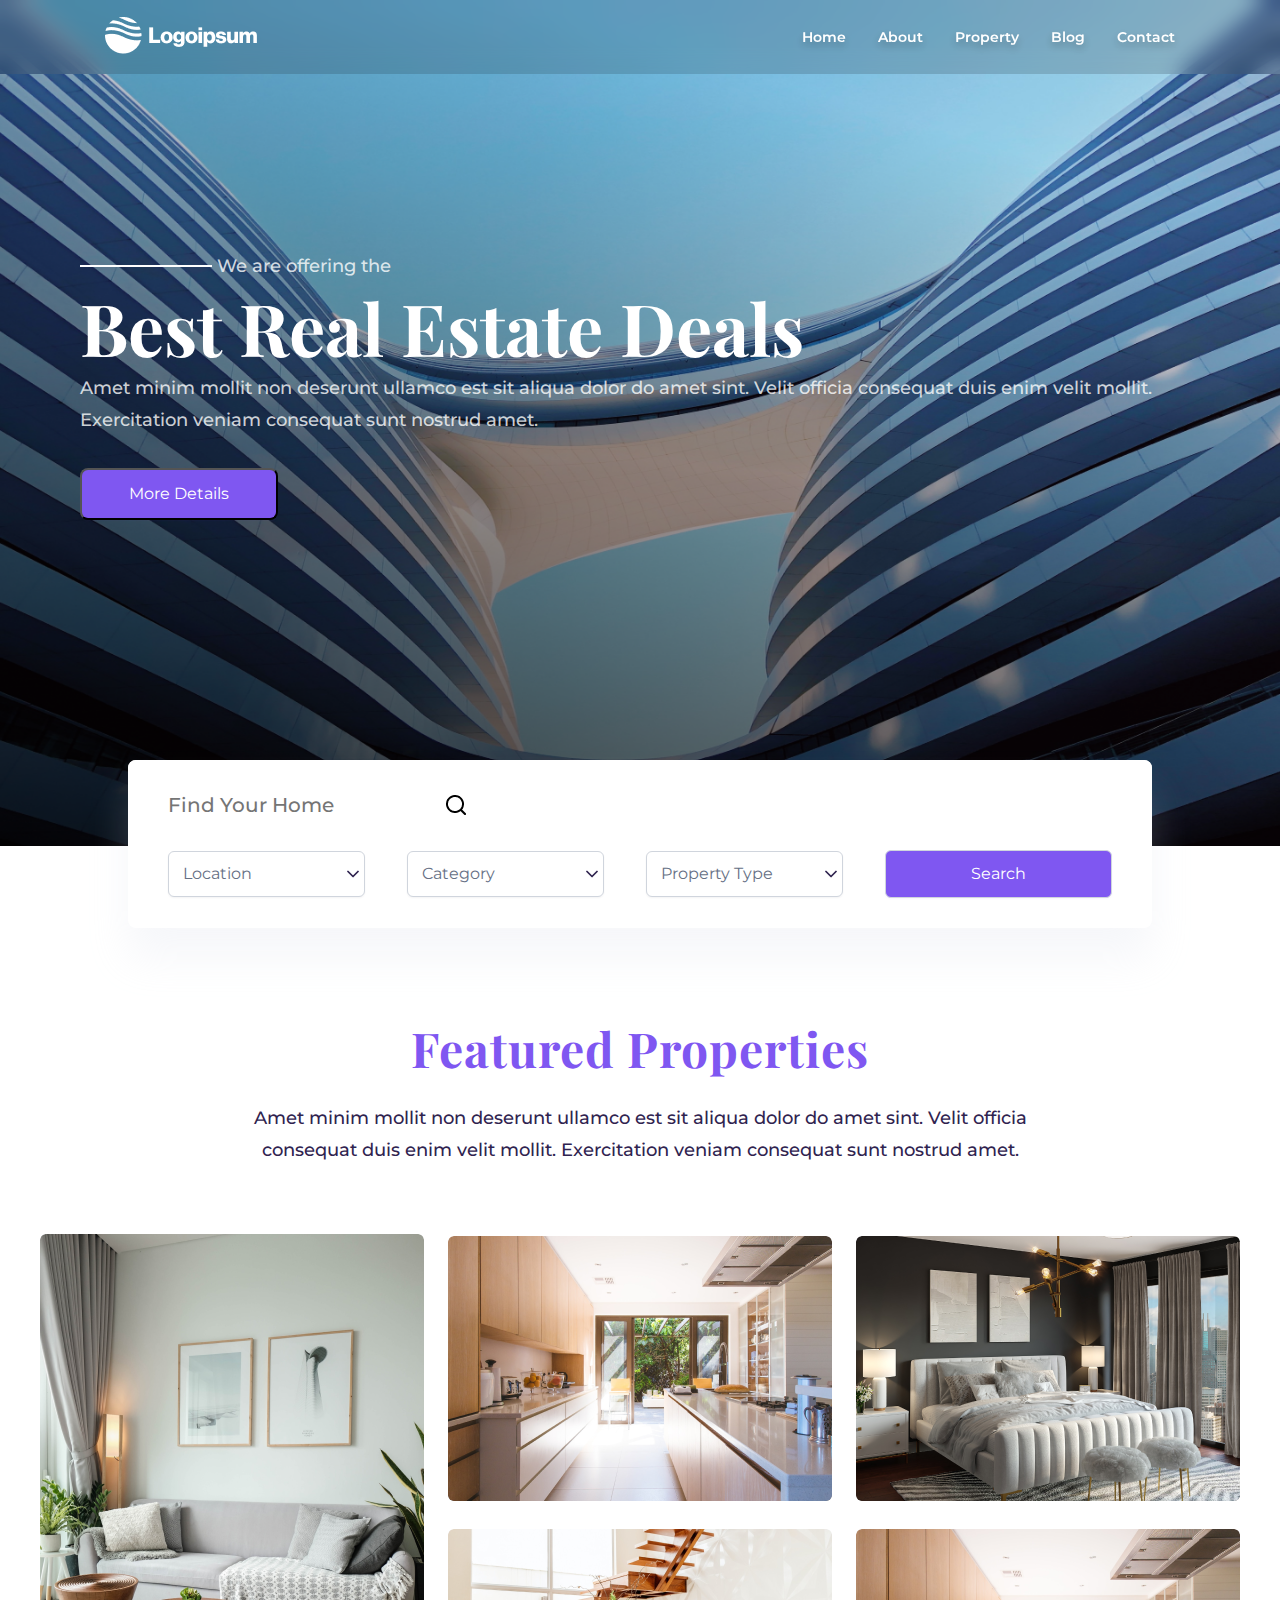
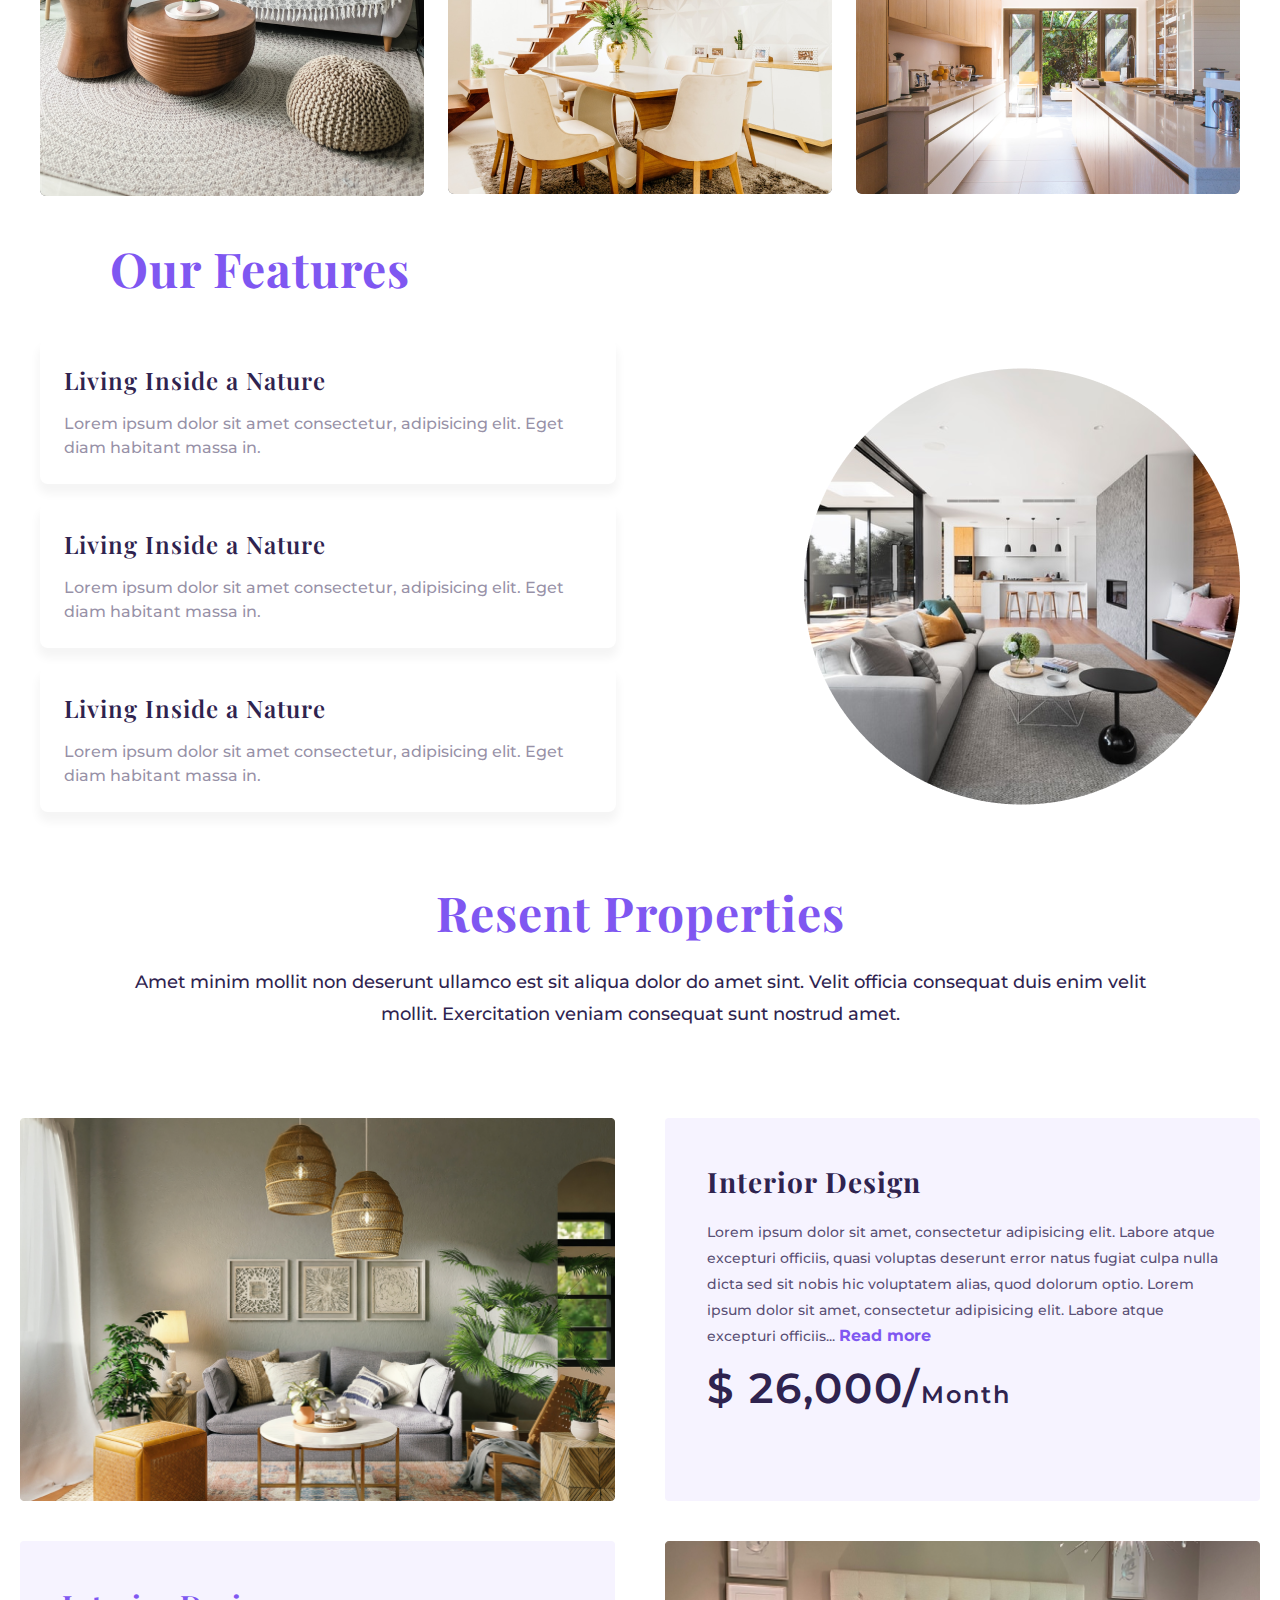
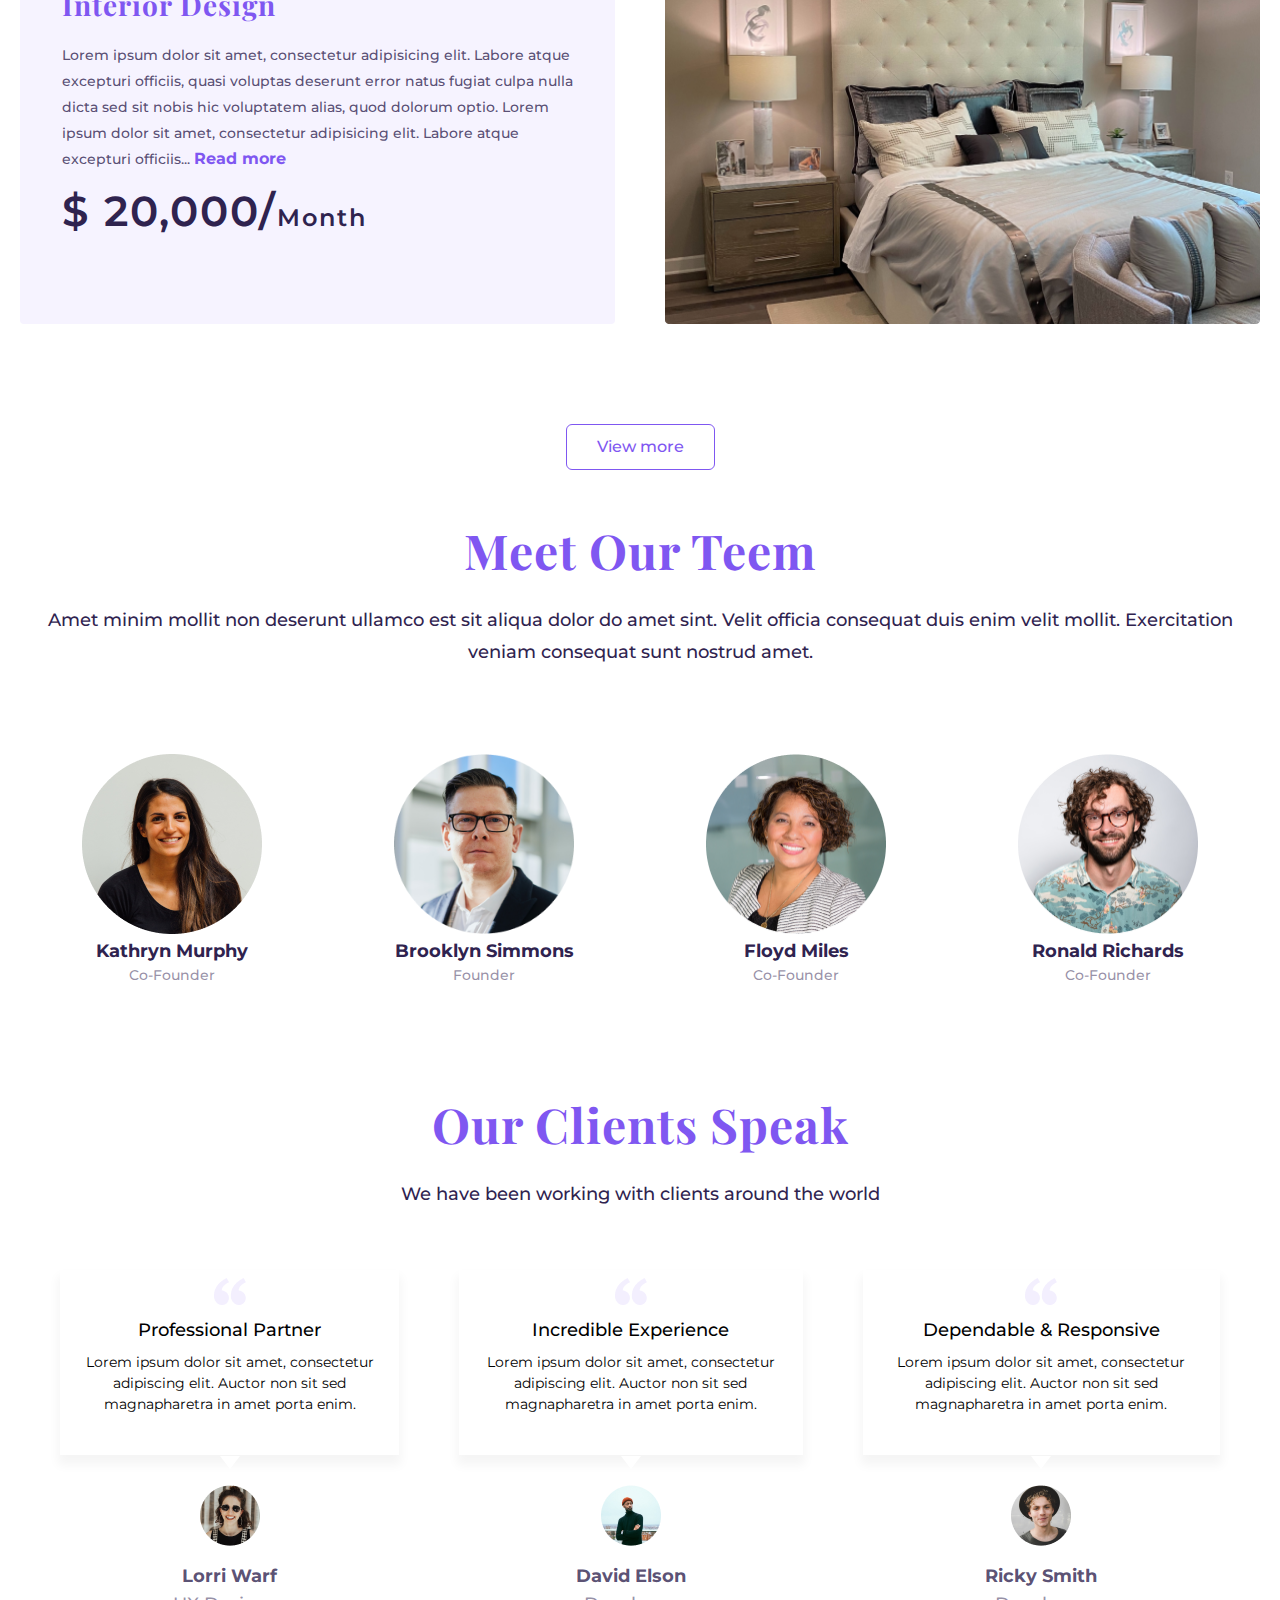
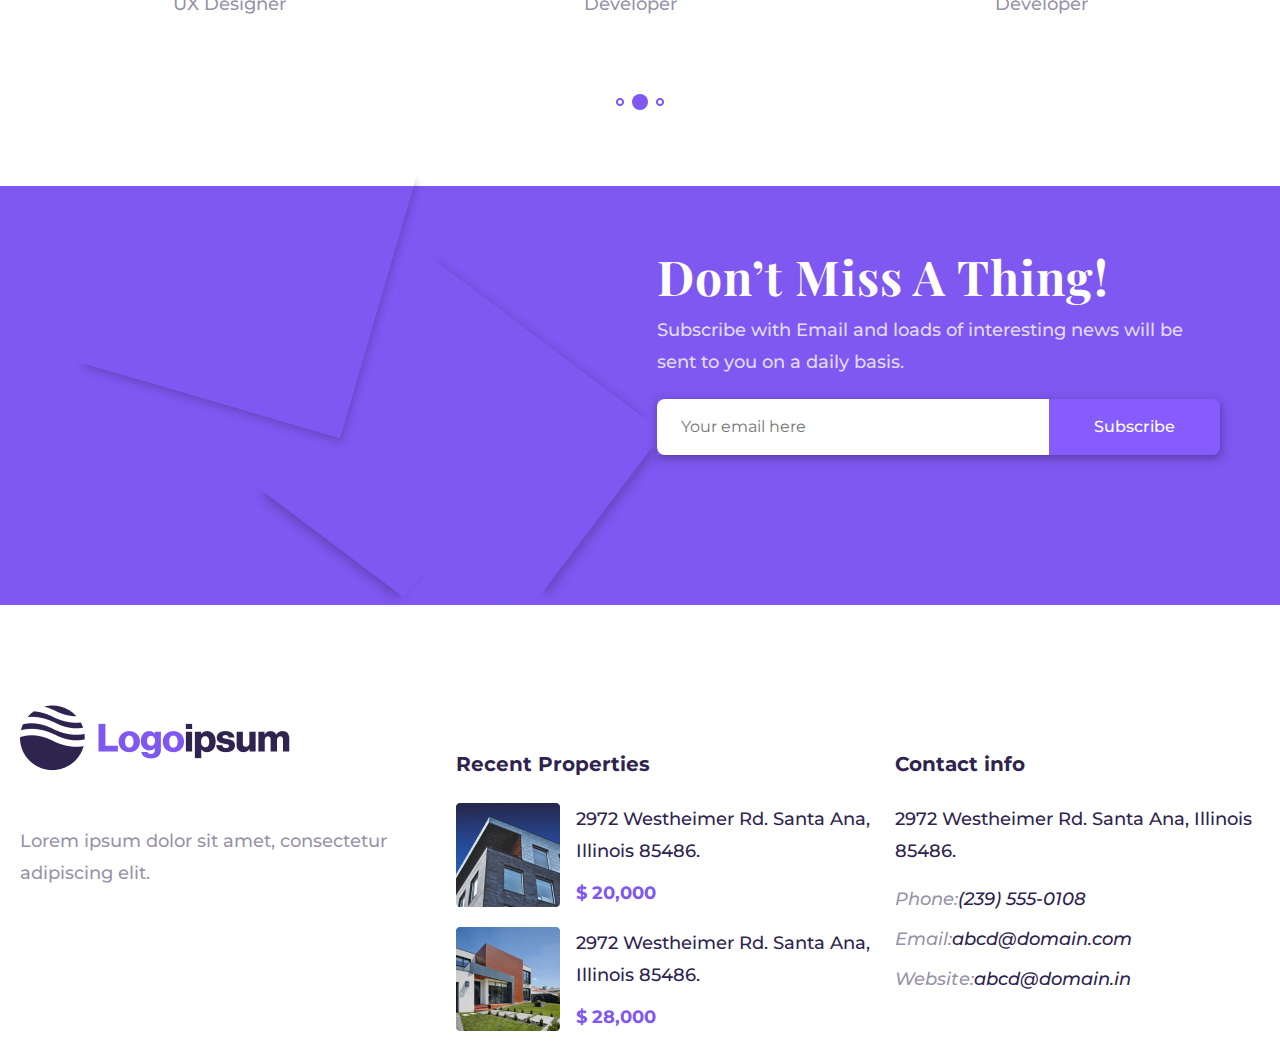
<file: real_estate/index.html>
<!DOCTYPE html>
<html lang="en">

<head>
    <meta charset="UTF-8">
    <meta http-equiv="X-UA-Compatible" content="IE=edge">
    <meta name="viewport" content="width=device-width, initial-scale=1">
    <title>Logoipsum</title>
    <link href="https://fonts.googleapis.com/css2?family=Noto+Sans+JP:wght@300;900&display=swap" rel="stylesheet">
    <link rel="stylesheet" href="/real_estate/main.css">
    <link rel="stylesheet" href="https://cdnjs.cloudflare.com/ajax/libs/font-awesome/5.14.0/css/all.min.css" />
</head>

<body>
    <article>
        <header id="nav">
            <div class="head">
                <div class="nav-header">
                    <a href="#">
                        <img src="/real_estate/img/Logo.png" alt="Logoipsum">
                    </a>

                </div>
                <nav>
                    <div class="nav-con">
                        <div class="nav-btn">
                            <button class="nav-toggle">
                                <i class="fas fa-bars"></i>
                            </button>
                        </div>
                        <div class="links-container">
                            <ul class="links">
                                <li><a href="#home" class="scroll-link">Home</a></li>
                                <li><a href="#about" class="scroll-link">About</a></li>
                                <li><a href="#prop" class="scroll-link">Property</a></li>
                                <li><a href="#blog" class="scroll-link">Blog</a></li>
                                <li><a href="#contact" class="scroll-link">Contact</a></li>
                            </ul>
                        </div>
                    </div>
                </nav>
            </div>
        </header>

        <main>

            <article class="one" id="home">
                <img src="/real_estate/img/Hero.png" alt="" class="back_screen">
                <div class="offer">
                    <span class="hr-sect font">
                        <hr>We are offering the
                    </span>
                    <h1>best real estate deals</h1>
                    <p class="font">Amet minim mollit non deserunt ullamco est sit aliqua dolor do amet sint. Velit
                        officia consequat duis enim velit mollit. Exercitation veniam consequat sunt nostrud amet.</p>
                    <button class="btn_one btn_font">More Details</button>
                </div>
                <form class="search">
                    <div class="finder">
                        <input type="search" name="user" placeholder="Find Your Home" id="find_font"></input>
                        <input type="image" src="/real_estate/img/Search.png" alt="search_icon" class="icon" />
                    </div>
                    <div class="select-sect">
                        <div class="select_box">
                            <select name="location" id="location">
                                <option value="">Location</option>
                            </select>
                            <button class="arr_icon">
                                <img src="/real_estate/img/Arrow-Down.png" alt="arr_icon1">
                            </button>
                        </div>
                        <div class="select_box">
                            <select name="category" id="category">
                                <option value="">Category</option>
                            </select>
                            <button class="arr_icon">
                                <img src="/real_estate/img/Arrow-Down.png" alt="arr_icon2">
                            </button>
                        </div>
                        <div class="select_box sel_type">
                            <select name="property" id="property">
                                <option value="">Property Type</option>
                            </select>
                            <button class="arr_icon">
                                <img src="/real_estate/img/Arrow-Down.png" alt="arr_icon3">
                            </button>
                        </div>
                        <input type="submit" value="Search" id="submit">
                    </div>
                </form>
            </article>

            <article class="two" id="about">
                <div class="feature">
                    <h2>Featured Properties</h2>
                    <p class="feature_font">Amet minim mollit non deserunt ullamco est sit aliqua dolor do amet sint.
                        Velit officia consequat duis enim velit mollit. Exercitation veniam consequat sunt nostrud amet.
                    </p>
                </div>
                <div class="proj_pic">
                    <div class="a_img">
                        <img src="/real_estate/img/Image 1.png" alt="" class="item-a">
                        <div class="backstg item-a">
                            <div class="proj_des">
                                <h2 class="h2-font">New Property</h2>
                                <p class="font1">Amet minim mollit non deserunt ullamco est sit aliqua dolor do amet</p>
                                <button type="button" class="btn_icon">
                                    <img src="/real_estate/img/Icon only.png" alt="arrow-right">
                                </button>
                            </div>
                        </div>
                    </div>
                    <div class="b_img">
                        <img src="/real_estate/img/Image 5.png" alt="" class="item-b">
                        <div class="backstg item-b">
                            <div class="proj_des">
                                <h2 class="h2-font">New Property</h2>
                                <p class="font1">Amet minim mollit non deserunt ullamco est sit aliqua dolor do amet</p>
                                <button type="button" class="btn_icon">
                                    <img src="/real_estate/img/Icon only.png" alt="arrow-right">
                                </button>
                            </div>
                        </div>
                    </div>
                    <div class="c_img">
                        <img src="/real_estate/img/Image 3.png" alt="" class="item-c">
                        <div class="backstg item-c">
                            <div class="proj_des">
                                <h2 class="h2-font">New Property</h2>
                                <p class="font1">Amet minim mollit non deserunt ullamco est sit aliqua dolor do amet</p>
                                <button type="button" class="btn_icon">
                                    <img src="/real_estate/img/Icon only.png" alt="arrow-right">
                                </button>
                            </div>
                        </div>
                    </div>
                    <div class="d_img">
                        <img src="/real_estate/img/Image 4.png" alt="" class="item-d">
                        <div class="backstg item-d">
                            <div class="proj_des">
                                <h2 class="h2-font">New Property</h2>
                                <p class="font1">Amet minim mollit non deserunt ullamco est sit aliqua dolor do amet</p>
                                <button type="button" class="btn_icon">
                                    <img src="/real_estate/img/Icon only.png" alt="arrow-right">
                                </button>
                            </div>
                        </div>
                    </div>
                    <div class="e_img">
                        <img src="/real_estate/img/Image 5.png" alt="" class="item-e">
                        <div class="backstg item-e">
                            <div class="proj_des">
                                <h2 class="h2-font">New Property</h2>
                                <p class="font1">Amet minim mollit non deserunt ullamco est sit aliqua dolor do amet</p>
                                <button type="button" class="btn_icon">
                                    <img src="/real_estate/img/Icon only.png" alt="arrow-right">
                                </button>
                            </div>
                        </div>
                    </div>
                </div>
            </article>

            <article class="three">
                <div class="h2_con">
                    <h2>Our Features</h2>
                </div>
                <div class="main_con">
                    <div>
                        <div class="containers">
                            <span class="con_title">Living Inside a Nature</span>
                            <p class="con_des">
                                Lorem ipsum dolor sit amet consectetur, adipisicing elit. Eget diam habitant massa in.
                            </p>
                        </div>
                        <div class="containers">
                            <span class="con_title">Living Inside a Nature</span>
                            <p class="con_des">
                                Lorem ipsum dolor sit amet consectetur, adipisicing elit. Eget diam habitant massa in.
                            </p>
                        </div>
                        <div class="containers">
                            <span class="con_title">Living Inside a Nature</span>
                            <p class="con_des">
                                Lorem ipsum dolor sit amet consectetur, adipisicing elit. Eget diam habitant massa in.
                            </p>
                        </div>
                    </div>
                    <div class="img_con">
                        <img src="/real_estate/img/Cover.png" alt="" class="cover">
                    </div>
                </div>
            </article>

            <article class="four" id="prop">
                <div class="feature">
                    <h2>Resent Properties</h2>
                    <p class="feature_font">Amet minim mollit non deserunt ullamco est sit aliqua dolor do amet
                        sint. Velit officia consequat duis enim velit mollit. Exercitation veniam consequat sunt
                        nostrud amet.</p>
                </div>
                <div class="main_box">
                    <div class="example">
                        <div class="img_des">
                            <img src="/real_estate/img/Image 6.png" alt="">
                        </div>
                        <div class="des_descripe">
                            <span class="design_black">Interior Design</span>
                            <p class="design_p">Lorem ipsum dolor sit amet, consectetur adipisicing elit. Labore
                                atque excepturi
                                officiis, quasi voluptas deserunt error natus fugiat culpa nulla dicta sed sit nobis
                                hic voluptatem alias, quod dolorum optio. Lorem ipsum dolor sit amet, consectetur
                                adipisicing elit. Labore atque excepturi
                                officiis...
                                <a href="#" id="box_a">Read more</a>
                            </p>
                            <span class="price">$ 26,000/<span class="price_month">Month</span></span>
                        </div>
                    </div>
                    <div class="example">
                        <div class="des_descripe">
                            <span class="design_purple">Interior Design</span>
                            <p class="design_p">Lorem ipsum dolor sit amet, consectetur adipisicing elit. Labore
                                atque excepturi
                                officiis, quasi voluptas deserunt error natus fugiat culpa nulla dicta sed sit nobis
                                hic voluptatem alias, quod dolorum optio. Lorem ipsum dolor sit amet, consectetur
                                adipisicing elit. Labore atque excepturi
                                officiis...
                                <a href="#" id="box_a">Read more</a>
                            </p>
                            <span class="price">$ 20,000/<span class="price_month">Month</span></span>
                        </div>
                        <div class="img_des">
                            <img src="/real_estate/img/Image 7.png" alt="">
                        </div>
                    </div>
                </div>
                <button type="button" class="more_btn">View more</button>
            </article>

            <article class="five" id="blog">
                <div class="feature5">
                    <h2>Meet Our Teem</h2>
                    <p class="feature_font">Amet minim mollit non deserunt ullamco est sit aliqua dolor do amet
                        sint. Velit officia consequat duis enim velit mollit. Exercitation veniam consequat sunt
                        nostrud amet.</p>
                </div>
                <div class="team_members">
                    <div class="member" id="team_member">
                        <img src="/real_estate/img/Avatar Mask.png" alt="" class="member_img">
                        <div>
                            <span class="co_founder_name">Kathryn Murphy</span>
                            <p class="position">Co-Founder</p>
                        </div>
                        <div class="social_contacts">
                            <a href="#"><img src="/real_estate/img/icons8-facebook.svg"></a>
                            <a href="#"><img src="/real_estate/img/icons8-instagram.svg"></a>
                            <a href="#"><img src="/real_estate/img/icons8-linkedin.svg"></a>
                            <a href="#"><img src="/real_estate/img/icons8-twitter.svg"></a>
                        </div>
                    </div>
                    <div class="member" id="team_member">
                        <img src="/real_estate/img/Avatar Mask (1).png" alt="" class="member_img">
                        <div>
                            <span class="co_founder_name">Brooklyn Simmons</span>
                            <p class="position">Founder</p>
                        </div>
                        <div class="social_contacts">
                            <a href="#"><img src="/real_estate/img/icons8-facebook.svg"></a>
                            <a href="#"><img src="/real_estate/img/icons8-instagram.svg"></a>
                            <a href="#"><img src="/real_estate/img/icons8-linkedin.svg"></a>
                            <a href="#"><img src="/real_estate/img/icons8-twitter.svg"></a>
                        </div>
                    </div>
                    <div class="member" id="team_member">
                        <img src="/real_estate/img/Avatar Mask (2).png" alt="" class="member_img">
                        <div>
                            <span class="co_founder_name">Floyd Miles</span>
                            <p class="position">Co-Founder</p>
                        </div>
                        <div class="social_contacts">
                            <a href="#"><img src="/real_estate/img/icons8-facebook.svg"></a>
                            <a href="#"><img src="/real_estate/img/icons8-instagram.svg"></a>
                            <a href="#"><img src="/real_estate/img/icons8-linkedin.svg"></a>
                            <a href="#"><img src="/real_estate/img/icons8-twitter.svg"></a>
                        </div>
                    </div>
                    <div class="member" id="team_member">
                        <img src="/real_estate/img/Avatar Mask (3).png" alt="" class="member_img">
                        <div>
                            <span class="co_founder_name">Ronald Richards</span>
                            <p class="position">Co-Founder</p>
                        </div>
                        <div class="social_contacts">
                            <a href="#"><img src="/real_estate/img/icons8-facebook.svg"></a>
                            <a href="#"><img src="/real_estate/img/icons8-instagram.svg"></a>
                            <a href="#"><img src="/real_estate/img/icons8-linkedin.svg"></a>
                            <a href="#"><img src="/real_estate/img/icons8-twitter.svg"></a>
                        </div>
                    </div>
                </div>
            </article>

            <article class="six">
                <div class="feature6">
                    <h2>Our Clients Speak</h2>
                    <p class="feature_font">We have been working with clients around the world</p>
                </div>
                <div class="clients">
                    <div class="clients_bond">
                        <div class="client_">
                            <div class="opinion_box">
                                <img src="/real_estate/img/Quote Mark.png" alt="" id="client_quotemark">
                                <div class="client_opinion">
                                    <span class="client_title">Professional Partner</span>
                                    <p class="client_des" id="info-left">Lorem ipsum dolor sit amet, consectetur
                                        adipiscing elit. Auctor
                                        non sit sed magna
                                        pharetra in amet porta enim.</p>
                                </div>
                            </div>
                            <div class="profile">
                                <img src="/real_estate/img/Profile.png" alt="" id="person-img-left">
                                <div>
                                    <span class="client_name" id="author-left">Lorri Warf</span>
                                    <p class="client_position" id="job-left">UX Designer</p>
                                </div>
                            </div>
                        </div>
                        <div class="client_">
                            <div class="opinion_box">
                                <img src="/real_estate/img/Quote Mark.png" alt="" id="client_quotemark">
                                <div class="client_opinion">
                                    <span class="client_title">Incredible Experience</span>
                                    <p class="client_des" id="info-center">Lorem ipsum dolor sit amet, consectetur
                                        adipiscing elit. Auctor
                                        non sit sed magna
                                        pharetra in amet porta enim.</p>
                                </div>
                            </div>
                            <div class="profile">
                                <img src="/real_estate/img/Profile (1).png" alt="" id="person-img-center">
                                <div>
                                    <span class="client_name" id="author-center">David Elson</span>
                                    <p class="client_position" id="job-center">Developer</p>
                                </div>
                            </div>
                        </div>
                        <div class="client_">
                            <div class="opinion_box">
                                <img src="/real_estate/img/Quote Mark.png" alt="" id="client_quotemark">
                                <div class="client_opinion">
                                    <span class="client_title">Dependable & Responsive</span>
                                    <p class="client_des" id="info-right">Lorem ipsum dolor sit amet, consectetur
                                        adipiscing elit. Auctor
                                        non sit sed magna
                                        pharetra in amet porta enim.</p>
                                </div>
                            </div>
                            <div class="profile">
                                <img src="/real_estate/img/Profile (2).png" alt="" id="person-img-right">
                                <div>
                                    <span class="client_name" id="author-right">Ricky Smith</span>
                                    <p class="client_position" id="job-right">Developer</p>
                                </div>
                            </div>
                        </div>
                    </div>
                    <div class="dots">
                        <button type="button" id="outlined_dots" class="prev-btn-spec">
                            <img src="/real_estate/img/Outlined.png">
                            <div class="prev_dot_img"></div>
                        </button>
                        <button type="button" id="outlined_dots" class="center-btn-spec">
                            <img src="/real_estate/img/Outlined.png">
                            <div class="active_dot"></div>
                        </button>
                        <button type="button" id="outlined_dots" class="next-btn-spec">
                            <img src="/real_estate/img/Outlined.png">
                            <div class="next_dot_img"></div>
                        </button>
                    </div>
                </div>
            </article>

            <article class="seven">
                <div class="tie_box">
                    <div class="rect">
                        <div class="rectangular_one"></div>
                        <div class="rectangular_two"></div>
                    </div>
                    <div class="newsletter">
                        <div class="request_des">
                            <h2 id="color_font">Don’t Miss A Thing!</h2>
                            <p class="font">Subscribe with Email and loads of interesting news will be sent to you on a
                                daily basis.</p>
                        </div>
                        <form class="send_request">
                            <input type="text" placeholder="Your email here" class="email_input"></input>
                            <button type="button" class="sub_btn">Subscribe</button>
                        </form>
                    </div>
                </div>
            </article>

            <article class="eight" id="contact">
                <div class="logo_description">
                    <a href="#">
                        <img src="/real_estate/img/Logo_footer.png" alt="">
                    </a>
                    <div>
                        <p class="logodes_font">Lorem ipsum dolor sit amet, consectetur adipiscing elit.</p>
                    </div>
                </div>
                <div class="box_style">
                    <div class="footer_title_font">Recent Properties</div>
                    <div class="prop_main_box">
                        <div class="prop_box">
                            <img src="/real_estate/img/Cover_property1.png" alt="" class="photoprop">
                            <div class="prop_description">
                                <p class="developer_info">2972 Westheimer Rd. Santa Ana, Illinois 85486.</p>
                                <span class="prop_price">$ 20,000</span>
                            </div>
                        </div>
                        <div class="prop_box">
                            <img src="/real_estate/img/Cover_property.png" alt="" class="photoprop">
                            <div class="prop_description">
                                <p class="developer_info">2972 Westheimer Rd. Santa Ana, Illinois 85486.</p>
                                <span class="prop_price">$ 28,000</span>
                            </div>
                        </div>
                    </div>
                </div>
                <div class="box_style">
                    <div class="footer_title_font">Contact info</div>
                    <div class="info_box">
                        <div>
                            <p class="developer_info">2972 Westheimer Rd. Santa Ana, Illinois 85486.</p>
                        </div>
                        <address class="contact_info">
                            <p class="developer_info"><span class="media_color">Phone:</span><a class="contact_color"
                                    href="tel:(239) 555-0108">(239) 555-0108</a></p>
                            <p class="developer_info"><span class="media_color">Email:</span><a class="contact_color"
                                    href="mailto:abcd@domain.com">abcd@domain.com</a></p>
                            <p class="developer_info"><span class="media_color">Website:</span><a class="contact_color"
                                    href="#">abcd@domain.in</a></p>
                        </address>
                    </div>
                </div>
            </article>
        </main>
    </article>
    <!-- back to top button -->
    <a href="#home" class="bounce top-link">
        <i class="fas fa-arrow-up"></i>
    </a>

    <script src="/real_estate/app.js"></script>
</body>

</html>
</file>
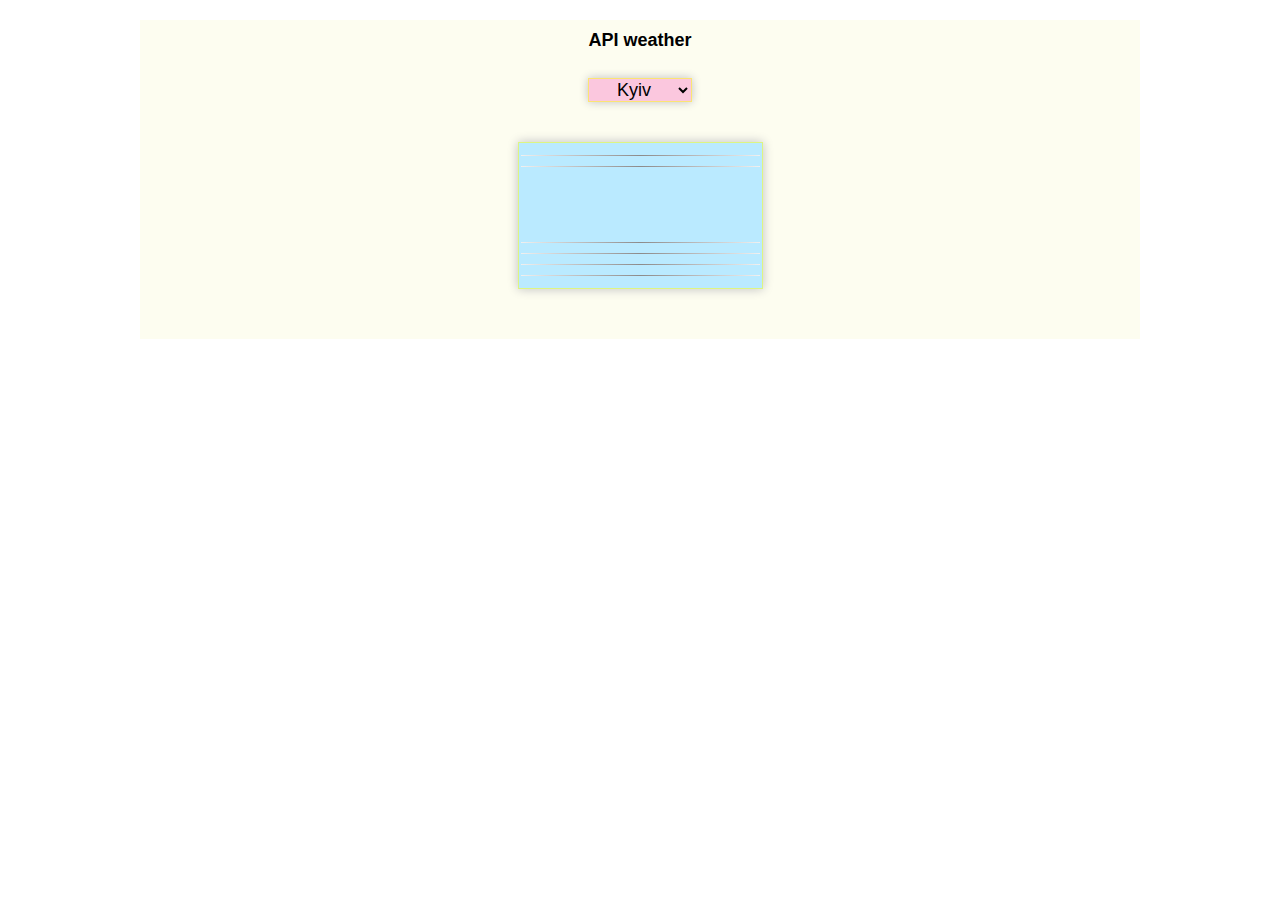
<file: weather_app/index.html>
<!DOCTYPE html>
<html lang="en">

<head>
    <meta charset="UTF-8">
    <meta name="viewport" content="width=device-width, initial-scale=1.0">
    <meta http-equiv="X-UA-Compatible" content="ie=edge">
    <link rel="stylesheet" href="/weather_app/weather_app.css">
    <title>API weather</title>
</head>

<body>
    <div class="container">
        <h1>API weather</h1>

        <div class="weather">
            <section class="main-cities">

            </section>

            <section class="display">
                <p class="citi-name"></p>
                <hr>
                <p class="temperatura"></p>
                <hr>
                <p class="icon"></p>
                <hr>
                <p class="weather-description"></p>
                <hr>
                <p class="wind-deg"></p>
                <hr>
                <p class="wind-speed"></p>
                <hr>
                <p class="pressure"></p>
            </section>
        </div>
    </div>


    <script src="/weather_app/weather_app.js"></script>
</body>

</html>
</file>
<file: real_estate/main.css>
@import url('https://fonts.googleapis.com/css2?family=IBM+Plex+Serif:wght@400;700&family=Montserrat:wght@300;400;500;600;700;800&family=Playfair+Display:wght@400;500;600;700;800&family=Roboto:ital,wght@0,400;0,700;1,400&display=swap');

*,
::after,
::before {
    margin: 0;
    padding: 0;
    box-sizing: border-box;
}

html,
body {
    width: 100%;
    height: 100%;
}

/* header */

header {
    position: absolute;
    left: 0px;
    right: 0px;
    top: 0px;
    background: rgba(0, 0, 0, 0.15);
    backdrop-filter: blur(11px);
}

.head {
    margin-left: 90px;
    margin-right: 90px;
    padding: 15px;
    display: flex;
    place-content: end space-between;
    align-items: center;
    text-align: center;
}

.nav-header {
    display: flex;
}

.nav-toggle {
    display: none;
}

a {
    text-decoration: none;
    color: white;
}

ul {
    list-style-type: none;
    display: flex;
    flex-direction: row;
    justify-content: flex-end;
    align-items: center;
    gap: 32px;
    font-family: 'Montserrat';
    font-style: normal;
    font-size: 14px;
    font-weight: 600;
    line-height: 20px;
    letter-spacing: 0px;
    filter: drop-shadow(0px 4px 4px rgba(0, 0, 0, 0.25));
}

li a:hover {
    text-shadow: #fff 1px 0 10px;
}

@media only screen and (min-width: 320px) and (max-width: 480px) {
    header {
        position: relative;
        background-color: rgba(83, 167, 201, 1);
    }

    .head {
        align-items: center;
        justify-content: space-between;
        margin-left: 1px;
        margin-right: 1px;
        padding: 5px;
    }

    .nav-header {
        margin-bottom: auto;
    }

    .nav-header img {
        width: 70%;
    }

    .nav-con {
        display: flex;
        flex-wrap: wrap;
        flex-direction: column;
        justify-content: flex-end;
    }

    .nav-btn {
        display: flex;
        justify-content: flex-end;
    }

    .nav-toggle {
        display: flex;
        font-size: 1.5rem;
        color: white;
        background: transparent;
        border-color: transparent;
        transition: all 0.3s linear;
        cursor: pointer;
    }

    .links-container {
        height: 0;
        overflow: hidden;
        transition: all 0.3s linear;
    }

    .links {
        flex-wrap: wrap;
        flex-direction: column;
        align-items: flex-end;
        font-size: 12px;
    }

    .show-links {
        height: 130px;
    }

    ul {
        gap: 8px;
    }
}

@media only screen and (min-width: 481px) and (max-width: 768px) {
    .head {
        margin-left: 1px;
        margin-right: 1px;
        padding: 5px;
    }

    .nav-header img {
        width: 80%;
    }

    ul {
        gap: 16px;
    }
}

/* block one */

.back_screen {
    width: 100%;
    height: 100%;
}

.offer {
    position: absolute;
    display: flex;
    flex-direction: column;
    margin: 0 auto;
    top: 250px;
    padding: 0px 100px 0px 80px;
    color: white;
}

.hr-sect {
    width: 40%;
}

.font {
    font-family: 'Montserrat';
    font-size: 18px;
    font-weight: 500;
    line-height: 32px;
    letter-spacing: 0px;
    text-align: left;
    color: rgba(255, 255, 255, 0.8);
}

hr {
    margin-top: 15px;
    margin-left: auto;
    margin-right: 5px;
    float: left;
    width: 30%;
    border: 1px solid #FFFFFF;
}

h1 {
    text-transform: capitalize;
    font-family: 'Playfair Display';
    font-size: 72px;
    font-weight: 700;
    line-height: 90px;
    letter-spacing: 0em;
    text-align: left;
    flex: none;
    align-self: stretch;
}

.btn_one {
    margin-top: 32px;
    background-color: #7F57F1;
    color: #FFFFFF;
    display: flex;
    justify-content: center;
    align-items: center;
    padding: 12px 20px;
    box-shadow: 0px 1px 2px rgba(127, 87, 241, 0.05);
    border-radius: 8px;
    width: 18%;
}

.btn_one:hover {
    animation: none;
    transform: scale(1.02);
}

.btn_font {
    font-family: 'Montserrat';
    font-style: normal;
    font-size: 15.7px;
    font-weight: 400;
    line-height: 24px;
    letter-spacing: 0em;
    text-align: left;
}

.search {
    display: flex;
    flex-direction: column;
    position: relative;
    bottom: 90px;
    justify-content: center;
    margin: 0 auto;
    background: #FFFFFF;
    box-shadow: 0px 30px 40px rgba(212, 217, 232, 0.2);
    border-radius: 8px;
    width: 80%;
}

.finder {
    display: flex;
    flex-direction: row;
    border-radius: 8px;
    background: #FFFFFF;
    padding: 30px 40px 15px 40px;
}

#find_font {
    font-family: 'Montserrat';
    font-style: normal;
    font-weight: 500;
    font-size: 20px;
    line-height: 30px;
    color: #2F234F;
    margin: 0;
    border: 0;
}

.icon {
    position: relative;
    margin-top: 3px;
    margin-bottom: 3px;
}

.select-sect {
    display: flex;
    flex-direction: row;
    align-items: center;
    gap: 42px;
    padding: 15px 40px 30px 40px;
}

.select_box {
    display: flex;
    justify-content: flex-end;
    width: 100%;
}

#location,
#category,
#property {
    padding: 10px 14px;
    width: 100%;
    background: #FFFFFF;
    border: 1px solid #D0D5DD;
    box-shadow: 0px 1px 2px rgba(16, 24, 40, 0.05);
    border-radius: 6px;
    font-family: 'Montserrat';
    font-size: 16px;
    font-weight: 400;
    line-height: 24px;
    letter-spacing: 0em;
    text-align: left;
    color: #667085;
    appearance: none;
}

.arr_icon {
    position: absolute;
    border-radius: 0px;
    margin: 13px 2px 13px 5px;
    border: 0;
    background: #FFFFFF;
}

#submit {
    padding: 11px 18px;
    width: 100%;
    border: 1px solid #D0D5DD;
    background: #7F57F1;
    box-shadow: 0px 1px 2px rgba(127, 87, 241, 0.05);
    border-radius: 6px;
    font-family: 'Montserrat';
    font-size: 16px;
    font-weight: 400;
    line-height: 24px;
    letter-spacing: 0em;
    color: #FFFFFF;
}

#submit:hover {
    animation: none;
    transform: scale(1.02);
}

@media only screen and (min-width: 320px) and (max-width: 480px) {
    .offer {
        margin-top: -250px;
        padding: 50px 10px;
        position: static;
    }

    hr {
        margin-top: 6px;
        width: 15%;
    }

    .font {
        font-size: 13px;
        line-height: 15px;
        padding-top: 10px;
        width: 90%;
    }

    h1 {
        font-size: 32px;
        line-height: 30px;
    }

    .btn_one {
        margin-top: 9px;
        width: 30%;
        padding: 5px 8px;
    }

    .btn_font {
        font-size: 10px;
    }

    .search {
        bottom: 50px;
        margin-top: 10px;
    }

    .finder {
        justify-content: center;
    }

    #find_font {
        font-size: 18px;
    }

    .select-sect {
        flex-wrap: wrap;
        justify-content: space-around;
        gap: 0px;
        padding: 0px;
    }

    .select_box {
        width: 47%;
        padding: 10px 0px;
    }

    #property {
        padding: 10px;
    }

    .sel_type {
        width: 55%;
    }
}

@media only screen and (min-width: 481px) and (max-width: 768px) {
    .offer {
        top: 70px;
        padding: 0px 10px;
    }

    hr {
        margin-top: 6px;
        width: 15%;
    }

    .font {
        font-size: 15px;
        line-height: 15px;
        padding-top: 10px;
        width: 80%;
    }

    h1 {
        font-size: 42px;
        line-height: 40px;
    }

    .hr-sect {
        width: auto;
    }

    .btn_one {
        margin-top: 12px;
        width: 29%;
        padding: 5px 8px;
    }

    .btn_font {
        font-size: 13px;
    }

    .search {
        width: 70%;
        bottom: 60px;
    }

    .select-sect {
        flex-wrap: wrap;
    }
}

@media only screen and (min-width: 769px) and (max-width: 984px) {
    .offer {
        top: 150px;
        padding: 0px 30px;
    }

    h1 {
        font-size: 42px;
        line-height: 70px;
    }

    .btn_one {
        margin-top: 12px;
        width: 21%;
    }

    .select-sect {
        flex-wrap: wrap;
    }
}

/* block two */

.feature {
    position: relative;
    display: flex;
    flex-direction: column;
    row-gap: 24px;
    justify-content: center;
    align-items: center;
    text-align: center;
    margin-bottom: 68px;
    padding: 0px 210px;
}

h2 {
    text-transform: capitalize;
    font-family: 'Playfair Display';
    font-size: 48px;
    font-weight: bold;
    line-height: 60px;
    letter-spacing: 1px;
    color: #7F57F1;
}

.feature_font {
    font-family: 'Montserrat';
    font-size: 18px;
    font-weight: 500;
    line-height: 32px;
    letter-spacing: 0px;
    color: #2F234F;
}

.item-a {
    grid-area: a;
}

.item-b {
    grid-area: b;
}

.item-c {
    grid-area: c;
}

.item-d {
    grid-area: d;
}

.item-e {
    grid-area: e;
}

.proj_pic {
    overflow: hidden;
    perspective: 1px;
    border-collapse: separate;
    gap: 24px;
    display: grid;
    grid-template-columns: auto;
    grid-template-rows: auto;
    justify-content: center;
    grid-template-areas:
        "a b c"
        "a d e";
}

.item-a {
    background-image:
        linear-gradient(to bottom, rgba(245, 246, 252, 0.52), rgba(0, 0, 0, 0.5));
    height: 562px;
    width: auto;
    background-size: cover;
    color: white;
    border-radius: 6px;
}

.item-b,
.item-c,
.item-d,
.item-e {
    background-image:
        linear-gradient(to bottom, rgba(245, 246, 252, 0.52), rgba(0, 0, 0, 0.5));
    height: 265px;
    width: auto;
    background-size: cover;
    color: white;
    border-radius: 6px;
}

.a_img {
    grid-row: span 2;
}

.backstg {
    position: absolute;
    justify-content: center;
    width: 100%;
    display: none;
}

.a_img,
.b_img,
.c_img,
.d_img,
.e_img {
    display: grid;
    justify-items: center;
}

.a_img:hover>div {
    display: flex;
}

.b_img:hover>div {
    display: flex;
}

.c_img:hover>div {
    display: flex;
}

.d_img:hover>div {
    display: flex;
}

.e_img:hover>div {
    display: flex;
}

.proj_des {
    display: flex;
    flex-wrap: wrap;
    flex-direction: column;
    justify-content: center;
    row-gap: 4px;
    margin-top: 55px;
    width: 82%;
    text-align: center;
}

.font1 {
    font-family: 'Montserrat';
    font-size: 12px;
    font-weight: 500;
    line-height: 22px;
    letter-spacing: 0px;
    text-align: center;
    color: rgba(255, 255, 255, 0.8);
}

.h2-font {
    text-transform: capitalize;
    font-family: 'Playfair Display';
    font-size: 24px;
    font-weight: 500;
    line-height: 36px;
    letter-spacing: 1px;
    color: #FFFFFF;
}

.btn_icon {
    display: flex;
    justify-content: center;
    margin: 30px auto;
    border-radius: 50px;
    border: 0;
    background: none;
}

.btn_icon img:hover {
    animation: none;
    transform: scale(1.1);
}

@media only screen and (max-width: 390px) {

    .item-a,
    .item-b,
    .item-c,
    .item-d,
    .item-e {
        width: 80%;
    }
}

@media only screen and (max-width: 799px) {
    .two .feature {
        padding: 0px 20px;
    }

    .proj_pic {
        grid-template-areas:
            "a"
            "b"
            "c"
            "d"
            "e";
    }

    .btn_icon {
        margin: 20px auto;
    }
}

@media only screen and (min-width: 800px) and (max-width: 1210px) {
    .feature {
        padding: 0px 30px;
    }

    .proj_pic {
        grid-template-areas:
            "a b"
            "a c"
            "d e";
    }
}

/* block three */

.h2_con {
    display: flex;
    align-items: center;
    justify-content: flex-start;
    margin-bottom: 42px;
    margin-top: 42px;
    margin-left: 110px;
}

.main_con {
    display: flex;
    margin: auto;
}

.containers {
    display: flex;
    justify-content: flex-start;
    flex-wrap: wrap;
    flex-direction: column;
    padding: 24px;
    margin-bottom: 20px;
    gap: 16px;
    border-radius: 8px;
    box-shadow: 0px 8px 10px 2px rgba(245, 245, 245, 1);
}

.img_con {
    display: flex;
    justify-content: flex-end;
    align-items: center;
}

.cover {
    margin-left: 188px;
}

.con_title {
    font-family: 'Playfair Display';
    font-size: 24px;
    font-weight: 600;
    line-height: 32px;
    letter-spacing: 1px;
    color: #2F234F;
}

.con_des {
    font-family: 'Montserrat';
    font-size: 16px;
    font-weight: 500;
    line-height: 24px;
    letter-spacing: 0px;
    color: rgba(47, 35, 79, 0.5);
}

@media only screen and (max-width: 920px) {
    .main_con {
        display: flex;
        flex-wrap: wrap;
        justify-content: center;
    }

    .containers {
        margin-left: 10px;
        margin-right: 10px;
    }

    .cover {
        width: 100%;
        margin-left: 0%;
        padding: 0px 10px;
    }
}

@media only screen and (min-width: 921px) and (max-width: 1024px) {
    .containers {
        margin-left: 20px;
    }

    .img_con {
        padding-right: 20px;
    }

    .cover {
        margin-left: 90px;
    }
}

@media only screen and (min-width: 1025px) {
    .containers {
        margin-left: 40px;
    }

    .img_con {
        margin-right: 40px;
    }
}

/* block four */

.main_box {
    display: flex;
    flex-direction: column;
    margin: auto;
}

.img_des {
    width: 100%;
}

.img_des img {
    width: 100%;
    height: 100%;
}

.four .feature {
    width: auto;
}

.des_descripe {
    background-color: #F6F3FF;
    padding: 43px 42px;
    border-radius: 4px;
}

.design_purple {
    display: flex;
    font-family: 'Playfair Display';
    font-size: 28px;
    font-weight: 700;
    line-height: 42px;
    letter-spacing: 1px;
    color: #7F57F1;
    margin-bottom: 16px;
}

.design_black {
    display: flex;
    font-family: 'Playfair Display';
    font-size: 28px;
    font-weight: 700;
    line-height: 42px;
    letter-spacing: 1px;
    color: #2F234F;
    margin-bottom: 16px;
}

.design_p {
    font-family: 'Montserrat';
    font-size: 14px;
    font-weight: 500;
    line-height: 26px;
    letter-spacing: 0px;
    color: rgba(47, 35, 79, 0.8);
    margin-bottom: 8px;
}

#box_a {
    font-family: 'Montserrat';
    font-size: 16px;
    font-weight: 700;
    line-height: 26px;
    letter-spacing: 0px;
    color: #7F57F1;
}

.design_p a:hover {
    text-decoration: underline;
}

#box_a:active {
    color: #667085;
}

.price {
    font-family: 'Montserrat';
    font-size: 42px;
    font-weight: 600;
    line-height: 63px;
    letter-spacing: 2px;
    color: #2F234F;
}

.price_month {
    font-family: 'Montserrat';
    font-size: 24px;
    font-weight: 600;
    line-height: 36px;
    letter-spacing: 2px;
    color: #2F234F;
}

.more_btn {
    display: flex;
    text-align: center;
    align-items: center;
    justify-content: center;
    margin: auto;
    margin-top: 80px;
    padding: 10px 30px;
    background-color: #FFFFFF;
    border-radius: 6px;
    border: 1px solid;
    border-color: #7F57F1;
    font-family: 'Montserrat';
    font-size: 16px;
    font-weight: 500;
    line-height: 24px;
    letter-spacing: 0px;
    color: #7F57F1;
}

.more_btn:hover {
    animation: none;
    transform: scale(1.02);
}

@media only screen and (max-width: 919px) {
    .four .feature {
        padding: 30px 20px 0px 20px;
    }

    .example {
        padding: 0px 20px 20px 20px;
    }
}

@media only screen and (min-width: 920px) {
    .four .feature {
        padding: 50px 120px 0px 120px;
    }

    .example {
        display: flex;
        justify-content: space-between;
        padding: 20px;
    }

    .example div {
        width: 48%;
    }
}



/* block five */

.feature5 {
    position: relative;
    display: flex;
    flex-direction: column;
    row-gap: 24px;
    justify-content: center;
    align-items: center;
    text-align: center;
    margin-bottom: 48px;
    padding: 50px 30px 0px 30px;
}

.team_members {
    display: flex;
    flex-wrap: wrap;
    flex-direction: row;
    justify-content: center;
    margin: 0 auto;
    column-gap: 32px;
}

.member {
    padding: 38px 50px;
    text-align: center;
}

.member_img {
    width: 180px;
    height: 180px;
}

.member:hover {

    height: 368px;
    padding: 20px 32px;
    text-align: center;
    box-shadow: 0px 8px 10px 2px rgba(245, 245, 245, 1);

    .social_contacts {
        display: flex;
    }

    .co_founder_name {
        font-size: 20px;
        line-height: 30px;
    }
}

.co_founder_name {
    font-family: 'Montserrat';
    font-size: 18px;
    font-weight: 700;
    line-height: 27px;
    letter-spacing: 0px;
    text-align: center;
    color: #2F234F;
}

.position {
    font-family: 'Montserrat';
    font-size: 14px;
    font-weight: 500;
    line-height: 21px;
    letter-spacing: 0px;
    text-align: center;
    color: rgba(47, 35, 79, 0.5);
}

.social_contacts {
    justify-content: center;
    column-gap: 20px;
    margin-top: 30px;
    display: none;
}

.social_contacts a:hover {
    animation: none;
    transform: scale(1.4);
}

@media only screen and (max-width: 768px) {
    .feature5 {
        padding: 20px 20px;
    }
}

/* block six */

.feature6 {
    position: relative;
    display: flex;
    flex-direction: column;
    row-gap: 24px;
    text-align: center;
    margin-bottom: 60px;
    padding: 70px 30px 0px 30px;
}

.clients {
    display: flex;
    flex-wrap: wrap;
    flex-direction: row;
    justify-content: center;
    text-align: center;
    margin: 0 auto;
    column-gap: 83px;
}

.clients_bond {
    display: flex;
    padding: 0px 30px;
}

.client_ {
    padding: 0px 30px;
}

.opinion_box {
    position: relative;
    display: inline-block;
    padding: 0px 20px 40px 20px;
    box-shadow: 0px 8px 10px 2px rgba(245, 245, 245, 1);
}

.opinion_box::after {
    content: '';
    position: absolute;
    left: 0;
    right: 0;
    bottom: -13.6px;
    margin: 0 auto;
    width: 0;
    height: 0;
    border-top: 13.6px solid #FFFFFF;
    border-left: 10px solid transparent;
    border-right: 10px solid transparent;
}

.client_opinion {
    display: flex;
    flex-wrap: wrap;
    flex-direction: row;
    justify-content: center;
    row-gap: 8px;
    margin: auto;
    align-content: center;
    align-items: center;
}

#client_quotemark {
    margin: 8px 0;
}

.client_title {
    font-family: 'Montserrat';
    font-size: 18px;
    font-weight: 500;
    line-height: 27px;
    letter-spacing: 0px;
    text-align: center;
}

.client_des {
    font-family: 'Montserrat';
    font-size: 14px;
    font-weight: 400;
    line-height: 21px;
    letter-spacing: 0px;
    text-align: center;
}

.profile {
    display: flex;
    flex-wrap: wrap;
    flex-direction: column;
    align-items: center;
    row-gap: 16px;
    margin-top: 30px;
}

.client_name {
    display: block;
    font-family: 'Montserrat';
    font-size: 18px;
    font-weight: 700;
    line-height: 28px;
    letter-spacing: 0px;
    text-align: center;
    color: rgba(47, 35, 79, 0.8);
}

.client_position {
    display: block;
    font-family: 'Montserrat';
    font-size: 18px;
    font-weight: 500;
    line-height: 28px;
    letter-spacing: 0px;
    text-align: center;
    color: rgba(47, 35, 79, 0.5);
}

.dots {
    position: relative;
    display: flex;
    justify-content: center;
    column-gap: 12px;
    margin: 80px auto;
}

#outlined_dots {
    display: flex;
    align-items: center;
    margin: auto;
    border-radius: 50px;
    border: 0;
    background: none;
}

.active_dot {
    position: absolute;
    right: 16px;
    opacity: 1;
    border-radius: 50%;
    background-color: #7F57F1;
    width: 16px;
    height: 16px;
}

.active_dot_img {
    opacity: 0;
    transition: all .5s ease;
}

.prev_dot_img {
    position: absolute;
    left: -3px;
    opacity: 0;
}

.prev_dot {
    opacity: 1;
    transition: all .5s ease;
    border-radius: 50%;
    background-color: #7F57F1;
    width: 16px;
    height: 16px;
}

.next_dot_img {
    position: absolute;
    right: -3px;
    opacity: 0;
}

.next_dot {
    opacity: 1;
    transition: all .5s ease;
    border-radius: 50%;
    background-color: #7F57F1;
    width: 16px;
    height: 16px;
}

@media only screen and (max-width: 768px) {
    .clients_bond {
        display: block;
    }
}

/* block seven */

.seven {
    background-color: #7F57F1;
    padding-bottom: 210px;
}

.tie_box {
    display: flex;
    flex-wrap: wrap;
    flex-direction: row;
    justify-content: center;
    column-gap: 47px;
}

.rect {
    position: relative;
    width: 43%;
}

.rectangular_one {
    position: relative;
    width: 52%;
    height: 138%;
    margin: 0;
    left: 40px;
    bottom: 70px;
    transform: rotate(16.27deg);
    box-shadow: 11px 12px 8px -9px rgba(47, 35, 79, 0.3);
}

.rectangular_two {
    position: relative;
    float: right;
    margin: 0;
    bottom: 165px;
    right: 20px;
    width: 50%;
    height: 138%;
    transform: rotate(37.02deg);
    box-shadow: 0 -7px 10px -8px rgba(47, 35, 79, 0.3);
}

.rectangular_two::before {
    z-index: -1;
    position: absolute;
    content: "";
    bottom: 0px;
    left: -2px;
    width: 68%;
    top: 82%;
    max-width: 300px;
    background: #7F57F1;
    box-shadow: 4px 14px 10px -9px rgba(47, 35, 79, 0.3);
}

.rectangular_two::after {
    z-index: -1;
    position: absolute;
    content: "";
    bottom: 10%;
    left: 145px;
    width: 71%;
    top: 21%;
    max-height: 100px;
    max-width: 300px;
    transform: rotate(90deg);
    background: #7F57F1;
    box-shadow: -1px -14px 10px -9px rgba(47, 35, 79, 0.3);
}

.newsletter {
    position: relative;
    display: flex;
    flex-wrap: wrap;
    flex-direction: column;
    row-gap: 21px;
    width: 44%;
    top: 60px;
}

.request_des {
    text-align: left;
}

.request_des .font {
    width: auto;
}

.send_request {
    display: flex;
    width: auto;
    border-radius: 0px 8px 8px 0px;
    box-shadow: 1px 3px 10px 0px rgba(47, 35, 79, 0.5);
}

.email_input {
    width: 80%;
    padding: 16px 24px 16px 24px;
    border-radius: 8px 0px 0px 8px;
    border: none;
    font-family: 'Montserrat';
    font-size: 16px;
    font-weight: 400;
    line-height: 24px;
    letter-spacing: 0px;
    text-align: left;
    color: rgba(47, 35, 79, 0.5);
}

.sub_btn {
    width: 180px;
    padding: 16px 45px;
    border-radius: 0px 8px 8px 0px;
    border: none;
    background-color: #865CFE;
    font-family: 'Montserrat';
    font-size: 16px;
    font-weight: 500;
    line-height: 24px;
    letter-spacing: 0px;
    color: #FFFFFF;
}

.sub_btn:hover {
    animation: none;
    transform: scale(1.02);
}

#color_font {
    text-transform: capitalize;
    font-family: 'Playfair Display';
    font-size: 48px;
    font-weight: bold;
    line-height: 60px;
    letter-spacing: 1px;
    color: #FFFFFF;
    padding-bottom: 8px;
}

@media only screen and (max-width: 480px) {
    .send_request {
        display: flex;
        flex-wrap: wrap;
        justify-content: center;
        box-shadow: none;
    }

    .rectangular_one {
        height: 100%;
        width: 55%;
        left: 50px;
        bottom: 45px;
    }

    .rectangular_two {
        bottom: 115px;
        right: 90px;
        width: 78%;
        height: 138%;
        box-shadow: 0 -7px 10px -8px rgba(47, 35, 79, 0.3);
    }

    .rectangular_two::after {
        bottom: 0px;
        left: 42px;
        top: 0px;
        height: 53%;
        width: 70%;
        max-height: none;
        transform: none;
        box-shadow: 13px 0px 10px -9px rgba(47, 35, 79, 0.3);
    }

    .email_input {
        width: 97%;
        border-radius: 8px 8px 8px 8px;
        text-align: center;
        padding: 8px 12px;
    }

    .sub_btn {
        width: 70%;
        border-radius: 8px 8px 8px 8px;
        padding: 16px 15px;
        box-shadow: 1px 3px 10px 0px rgba(47, 35, 79, 0.5);
    }
}

@media only screen and (min-width: 481px) and (max-width: 768px) {
    .rectangular_one {
        height: 100%;
        width: 80%;
        left: 0px;
        bottom: 50px;
    }

    .rectangular_two {
        bottom: 150px;
        right: 30px;
        width: 70%;
        height: 100%;
    }

    .rectangular_two::before {
        bottom: 35px;
        left: -30px;
        width: 110%;
    }

    .rectangular_two::after {
        bottom: 10%;
        left: 120px;
        top: 25%;
        height: 46%;
        width: 70%;
        max-height: none;
        transform: none;
        box-shadow: 14px 1px 10px -9px rgba(47, 35, 79, 0.3);
    }

    .email_input {
        padding: 16px 16px;
    }

    .sub_btn {
        width: 130px;
        padding: 16px 16px;
    }
}

@media only screen and (min-width: 769px) and (max-width: 1024px) {
    .rectangular_one {
        height: 115%;
        width: 70%;
        left: 0px;
    }

    .rectangular_two::before {
        bottom: 80px;
        left: -110px;
        width: 120%;
        top: 70%;
    }

    .rectangular_two::after {
        left: 88px;
        top: 11%;
        height: 60%;
        width: 50%;
        max-height: none;
        transform: none;
        box-shadow: 14px -2px 10px -9px rgba(47, 35, 79, 0.3);
    }

    .sub_btn {
        width: 110px;
        padding: 16px 16px;
    }
}

/* block eight */

.eight {
    margin: 0 auto;
    display: flex;
    justify-content: center;
    column-gap: 104px;
    padding: 0px 40px;
}

.logo_description {
    margin-top: 96.26px;
    display: flex;
    flex-wrap: wrap;
    flex-direction: column;
    row-gap: 24px;
}

.logodes_font {
    font-family: 'Montserrat';
    font-size: 18px;
    font-weight: 500;
    line-height: 32px;
    letter-spacing: 0px;
    color: rgba(47, 35, 79, 0.5);
}

.box_style {
    text-align: left;
    margin-top: 144px;
}

.footer_title_font {
    font-family: 'Montserrat';
    font-size: 20px;
    font-weight: 700;
    line-height: 30px;
    letter-spacing: 0px;
    color: #2F234F;
    padding: 0px 0px 24px 0px;
}

.prop_main_box {
    display: flex;
    flex-wrap: wrap;
    row-gap: 20px;
}

.prop_box {
    display: flex;
    column-gap: 16px;
}

.prop_description {
    display: flex;
    flex-wrap: wrap;
    row-gap: 13px;
}

.developer_info {
    font-family: 'Montserrat';
    font-size: 18px;
    font-weight: 500;
    line-height: 32px;
    letter-spacing: 0px;
    color: #2F234F;
}

.developer_info a:focus {
    color: #7F57F1;
}

.prop_price {
    font-family: 'Montserrat';
    font-size: 18px;
    font-weight: 700;
    line-height: 27px;
    letter-spacing: 0px;
    color: #7F57F1;
}

.info_box {
    display: flex;
    flex-wrap: wrap;
    row-gap: 16px;
}

.contact_info {
    display: flex;
    flex-wrap: wrap;
    row-gap: 8px;
}

.media_color {
    color: rgba(47, 35, 79, 0.5);
}

.contact_color {
    color: #2F234F;
}

@media only screen and (max-width: 480px) {
    .eight {
        display: flex;
        flex-direction: column;
        align-items: center;
        padding: 0px 10px;
        margin: 0;
    }

    .logo_description {
        width: 90%;
        margin-top: 20px;
    }

    .logo_description img {
        width: 80%;
        display: block;
        margin-left: auto;
        margin-right: auto;
    }

    .logo_description div {
        width: 100%;
    }

    .box_style {
        width: 80%;
        margin-top: 20px;
    }

    .photoprop {
        width: 60%;
    }
}

@media only screen and (min-width: 481px) and (max-width: 768px) {
    .eight {
        display: flex;
        justify-content: center;
        column-gap: 30px;
        padding: 0px 10px;
    }

    .logo_description {
        width: 90%;
        margin-top: 40px;
    }

    .logo_description img {
        width: 100%;
    }

    .logo_description div {
        width: 100%;
    }

    .box_style {
        width: 80%;
        margin-top: 80px;
    }

    .prop_box {
        display: flex;
        flex-direction: column;
    }

    .photoprop {
        width: 80%;
    }
}

@media only screen and (min-width: 769px) {
    .eight {
        display: flex;
        column-gap: 20px;
        padding: 0px 20px 20px 20px;
    }

    .logo_description {
        width: 100%;
    }

    .logo_description img {
        margin-bottom: 24px;
    }

    .logo_description div {
        width: 100%;
    }
}

/**********************************************************/
.bounce {
    animation-name: bounce;
}

@keyframes bounce {
    70% {
        transform: translateY(0%);
    }

    80% {
        transform: translateY(-15%);
    }

    90% {
        transform: translateY(0%);
    }

    95% {
        transform: translateY(-7%);
    }

    97% {
        transform: translateY(0%);
    }

    99% {
        transform: translateY(-3%);
    }

    100% {
        transform: translateY(0);
    }
}

.top-link {
    font-size: 1.25rem;
    position: fixed;
    bottom: 3rem;
    right: 3rem;
    background: rgb(122, 108, 233);
    width: 2rem;
    height: 2rem;
    display: grid;
    place-items: center;
    border-radius: 0.5rem;
    color: #FFFFFF;
    animation: bounce 2s ease-in-out infinite;
    visibility: hidden;
    z-index: -100;
}

.show-link {
    visibility: visible;
    z-index: 100;
}
</file>
<file: weather_app/weather_app.css>
* {
    margin: 0;
    font-family: Arial, sans-serif;
    font-size: 18px;
    outline: none;
    box-sizing: border-box;
}

.container {
    max-width: 1000px;
    width: 80%;
    margin: 20px auto;
    background: #fafad45a;
    padding: 10px;
}

h1,
h2 {
    text-align: center;
}

@media (min-width: 801px) {
    .weather {
        display: flex;
        flex-direction: column;
        justify-content: space-between;
    }

    .weather .main-cities,
    .weather .display {
        width: 25%;
    }
}

@media (max-width: 800px) {
    .weather {
        display: flex;
        flex-direction: column;
        justify-content: space-between;
        flex-wrap: wrap;
        align-content: flex-start;
    }

    .weather .main-cities,
    .weather .display {
        width: 48%;
    }
}

@media (max-width: 600px) {

    .weather .main-cities,
    .weather .display {
        width: 98%;
    }
}


.main-cities {
    position: relative;
    display: flex;
    justify-content: center;
    margin: 3vh auto 0;
}

#city {
    background-color: #fbc7de;
    box-shadow: 0 0 10px #c0c0c0;
    border: 1px solid rgba(251, 255, 23, 0.536);
    text-align: center;
}

.display {
    display: block;
    position: relative;
    box-sizing: border-box;
    height: fit-content;
    background: #baeaff;
    border: 1px solid rgba(251, 255, 23, 0.536);
    margin: 40px auto;
    padding: 2px;
    text-align: center;
    box-shadow: 0 0 10px #c0c0c0;
}

p {
    margin: 10px;
    line-height: 150%;
}

hr {
    border-style: solid;
    border: 0;
    height: 1px;
    background-image: -webkit-linear-gradient(left, #f0f0f0, #8c8b8b, #f0f0f0);
    background-image: -moz-linear-gradient(left, #f0f0f0, #8c8b8b, #f0f0f0);
    background-image: -ms-linear-gradient(left, #f0f0f0, #8c8b8b, #f0f0f0);
    background-image: -o-linear-gradient(left, #f0f0f0, #8c8b8b, #f0f0f0);
}

.icon {
    display: inline-flex;
    height: 50px;
    margin-top: 10px;
    margin-bottom: 10px;
    max-width: 100%;
}
</file>
